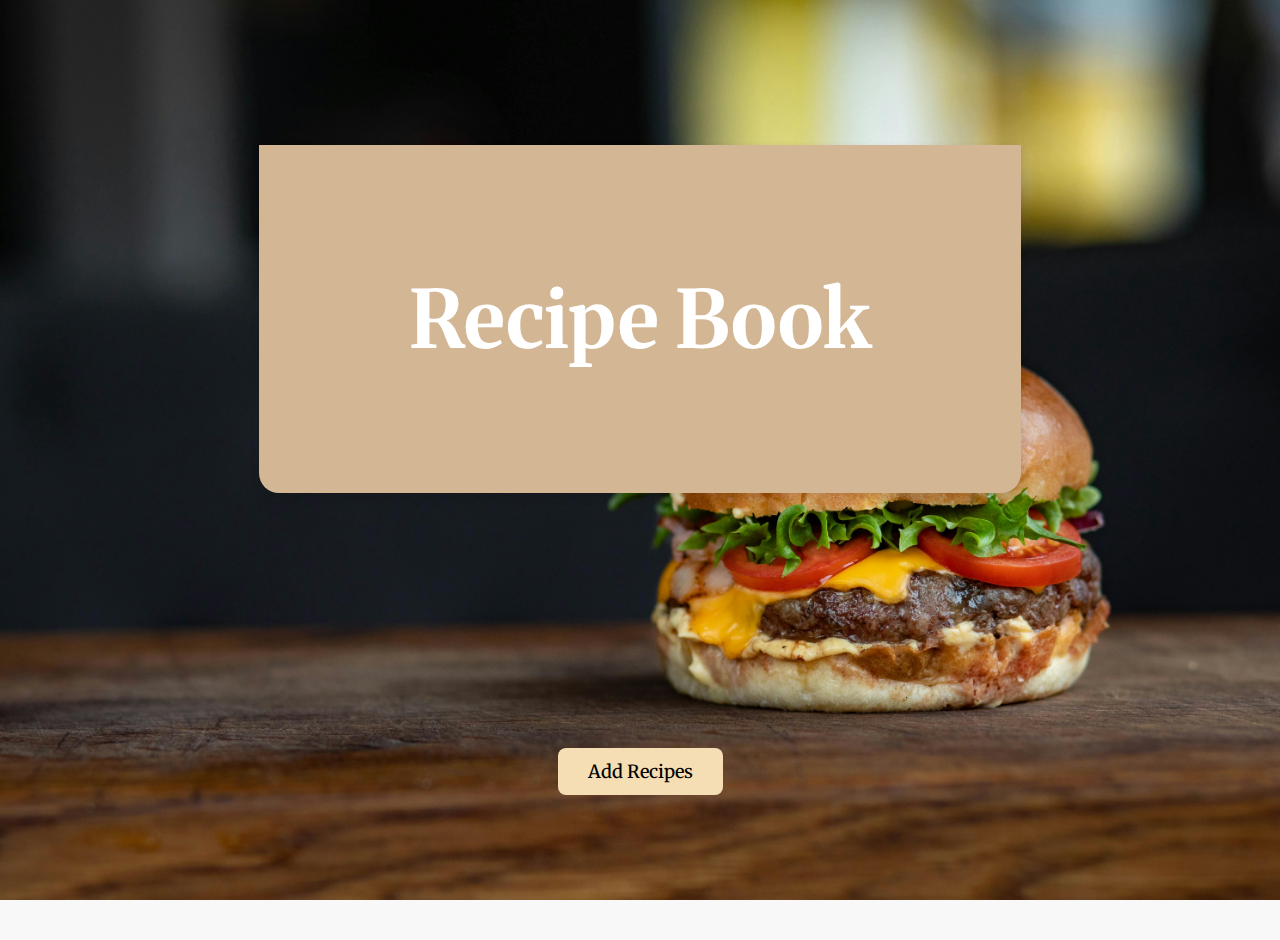
<file: index.html>
<!DOCTYPE html>
<html lang="en">
<head>
    <meta charset="UTF-8">
    <meta name="viewport" content="width=device-width, initial-scale=1.0">
    <title>Recipe Manager</title>
    
    <!-- Google Fonts -->
    <link rel="preconnect" href="https://fonts.googleapis.com">
    <link rel="preconnect" href="https://fonts.gstatic.com" crossorigin>
    <link href="https://fonts.googleapis.com/css2?family=Merriweather:ital,opsz,wght@0,18..144,300..900;1,18..144,300..900&family=Poppins:wght@400;500;700&display=swap" rel="stylesheet">

    <link rel="stylesheet" href="styles.css">
</head>
<body>
    <section id="recipe">
        <h1>Recipe Book</h1>
    </section>

    <div class="button-container">
        <button onclick="location.href='First.html'">Add Recipes</button> 
    </div>
    <script src="script.js"></script>

</body>
</html>
</file>
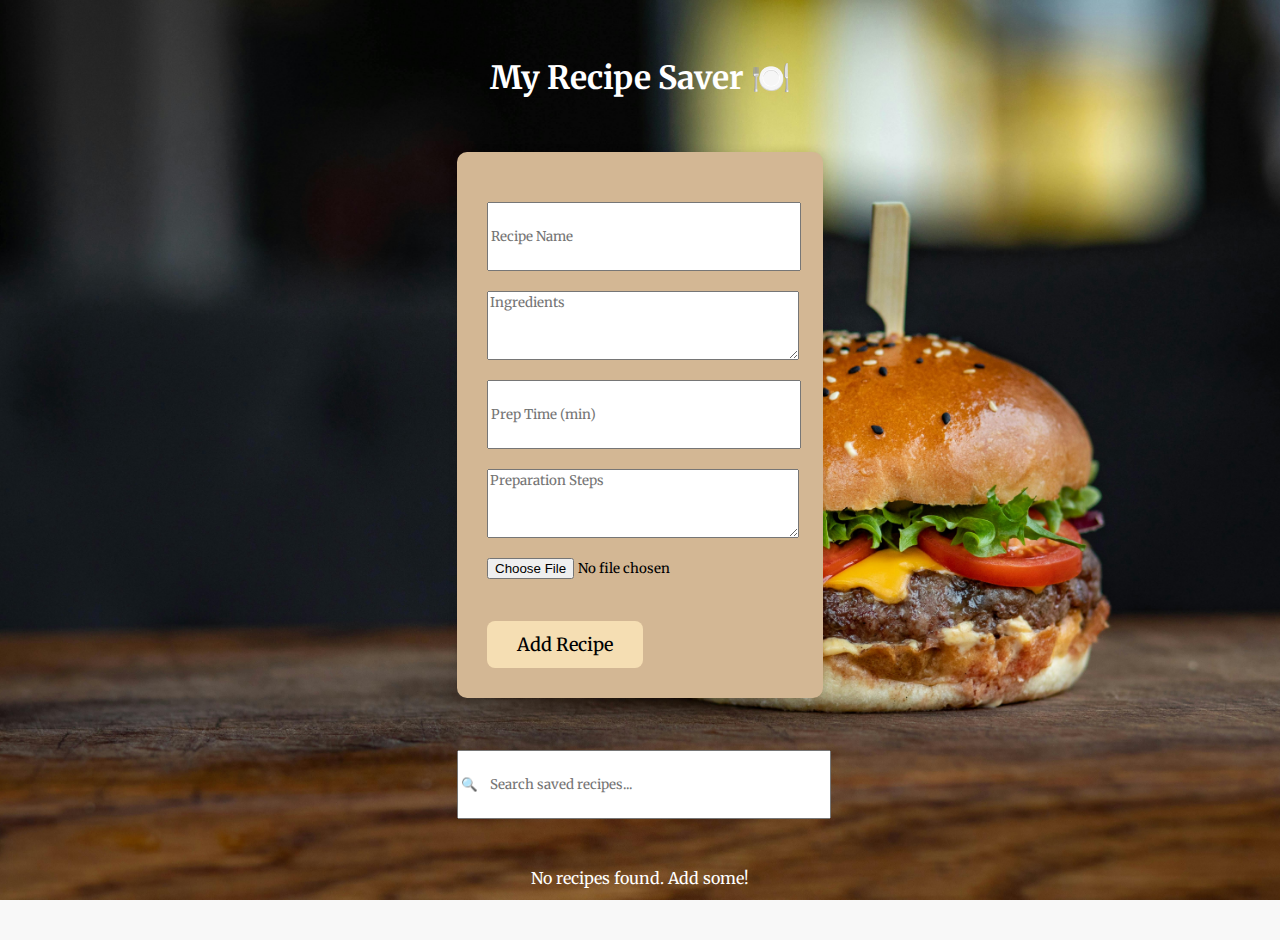
<file: First.html>
<!DOCTYPE html>
<html lang="en">
<head>
    <meta charset="UTF-8">
    <meta name="viewport" content="width=device-width, initial-scale=1.0">
    <title>Recipe Manager</title>
    <link rel="preconnect" href="https://fonts.googleapis.com">
    <link rel="preconnect" href="https://fonts.gstatic.com" crossorigin>
    <link
        href="https://fonts.googleapis.com/css2?family=Merriweather:ital,opsz,wght@0,18..144,300..900;1,18..144,300..900&display=swap"
        rel="stylesheet">
    <link rel="preconnect" href="https://fonts.googleapis.com">
    <link rel="preconnect" href="https://fonts.gstatic.com" crossorigin>
    <link
        href="https://fonts.googleapis.com/css2?family=Poppins:ital,wght@0,100;0,200;0,300;0,400;0,500;0,600;0,700;0,800;0,900;1,100;1,200;1,300;1,400;1,500;1,600;1,700;1,800;1,900&display=swap"
        rel="stylesheet">
    <link rel="stylesheet" href="styles.css">
</head>
<body>
    <h1>My Recipe Saver 🍽️</h1>
  
    <form id="add-recipe-form">
      <input type="text" id="recipe-name" placeholder="Recipe Name" required />
      <textarea id="recipe-ingredients" placeholder="Ingredients" required></textarea>
      <input type="number" id="prep-time" placeholder="Prep Time (min)" required />
      <textarea id="prep-steps" placeholder="Preparation Steps" required></textarea>
      <input type="file" id="recipe-image" accept="image/*" />
      <button type="submit">Add Recipe</button>
    </form>
  
    <input type="text" id="search-input" placeholder="🔍
    Search saved recipes..." />
  
    <div id="recipe-list"></div>

    <script src="script.js"></script>
</body>
</html>
</file>
<file: styles.css>
body {
   color: white;
    display: grid;
    justify-content: center;
    align-items: center;
    height: 100vh;
    font-family: 'Merriweather', sans-serif;
    margin: 20px;
    padding: 0;
    background-color: #f8f8f8;
    background-attachment: fixed;
    text-align: center;
    background-image: url('pexels-valeriya-1639562.jpg'); /* Add the path to your image */
    background-size: cover; /* Adjusts the image to cover the entire screen */
    background-position: center; /* Centers the image */
    background-repeat: no-repeat; /* Prevents repetition */
}  
.search-container {
  text-align: center;
  margin-bottom: 1.5rem;
}

.search-container input[type="text"] {
  width: 95%;
  padding: 0.5rem 1rem;
  font-size: 1rem;
  border: 2px solid #ccc;
  border-radius: 8px;
}

  #recipe {
    background-color:#d3b794;
    font-family: 'Poppins';
    padding: 70px 150px;
    text-align: center;
    font-family: 'Merriweather', serif;
    font-size: 2.5rem;
    font-weight: 700;
    box-shadow: 0 4px 10px rgba(0, 0, 0, 0.1);
    border-radius: 0 0 20px 20px;
  }
  .button-container {
    text-align: center;
    margin-top: 5px;
  }
  button {
    padding: 12px 30px;
    font-size: 18px;
    font-weight: 500;
    background-color: wheat;
    color: black;
    border: none;
    border-radius: 8px;
    cursor: pointer;
    font-family: 'Merriweather';
    transition: background-color 0.3s ease, transform 0.2s ease;
      }
  
  button:hover {
    color: white;
    background-color: brown;
    transform: scale(1.05);
  }
form {
    background: #d3b794;
    padding: 30px;
    border-radius: 10px;
    box-shadow: 0px 0px 10px rgba(0, 0, 0, 0.1);
    display: inline-block;
    text-align: left;
    width: 100%
    max-width: 500px;
    height:max-content;
}

label, input, textarea {
  color: black;
  font-family: 'Merriweather', 'sans-serif';
    display: flex;
    width: 100%;
    height: 7vh;
    text-align: left;
    margin-top: 20px;
}
#recipe-list {
    display: flex;
    flex-wrap: wrap;
    justify-content: center;
}
.recipe-card {
    background-color: #c39c6b;
    border-radius: 10px;
    padding: 10px;
    margin: 10px;
    width: 250px;
    box-shadow: 0px 0px 10px rgba(0, 0, 0, 0.1);
    text-align: left;
}
.recipe-card img {
    width: 100%;
    height: auto;
    border-radius: 5px;
}
</file>
